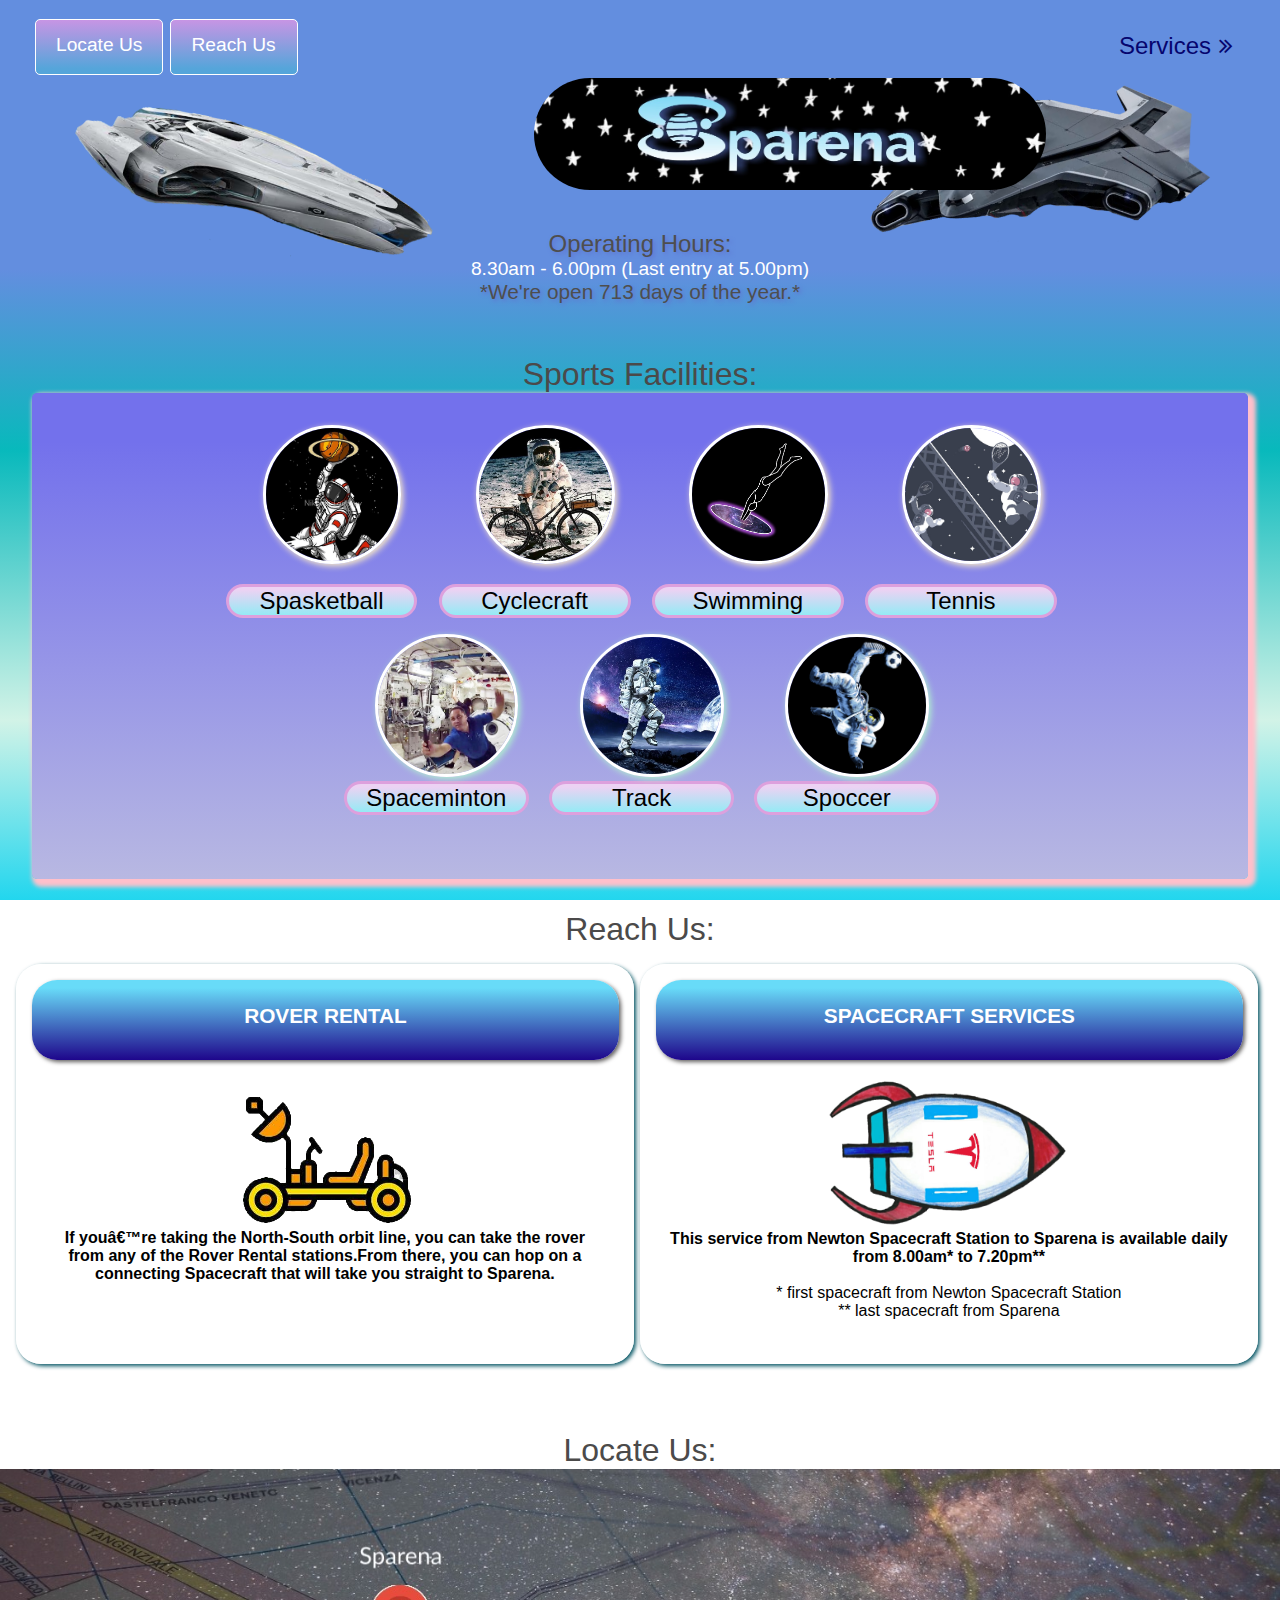
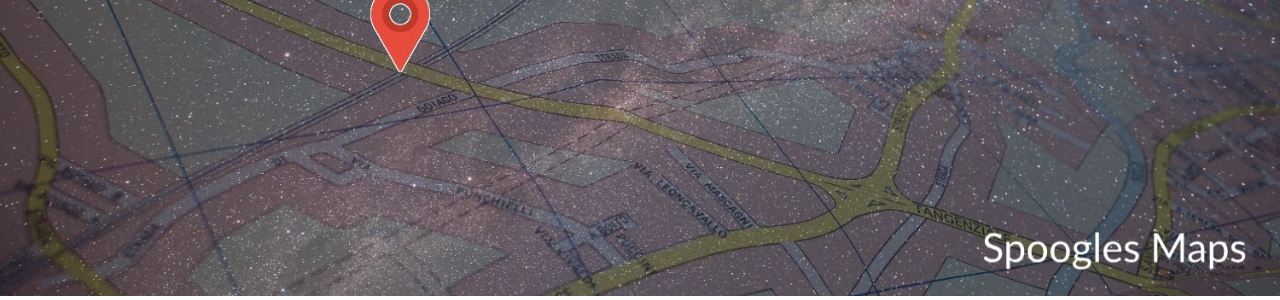
<file: index.html>
<!DOCTYPE html>
<html >
  <head>


    <meta name="viewport" content="width=device-width, initial-scale=1.0" />
    <meta charset=“UTF-8”>



      
<link rel="stylesheet" href="./css/index.css">

<link rel="stylesheet" href="https://cdnjs.cloudflare.com/ajax/libs/font-awesome/4.7.0/css/font-awesome.min.css">
   

  </head>

  <body>

    <div class="topnavigation">
     

      <a href="#locate">Locate Us</a>

<a href="#reach">Reach Us</a>

    <a href="services.html">Services</a>





</div>
    <div class="topnav">
     

<a class="boxtitle"  href="#locate">Locate Us</a>

<a class="boxtitle"  href="#reach">Reach Us</a>


</div>
 <div class="background-wrap">
  <img src="img/sparena.png" width="100%">  
</div> 

    
    <div style="text-align:right;">
        <a href="services.html">
        <button class="tour">Services<i class="fa fa-angle-double-right"></i></button></a>
        </div>
<br>
    
  
     <div style="text-align: center;">

<img src="./img/logo.jpg" class="logo glow">

           <div class="container">
             
               <br>
<br>
<h3 class="operation" >Operating Hours:</h3>

<p style=" color:white; font-size: 1.2rem;">8.30am - 6.00pm (Last entry at 5.00pm)</p>
  <p class="notice">  *We're open 713 days of the year.*</p>
<br>

<br>
<div id="basketballinfo" class="info">
<div style="text-align: right;" onclick="myFunctionclose()" ><i  class="closebutton  fa fa-window-close"></i></div>
  <p class="cardtitle">Spasketball</p>
<p class="sportdetail">
  8 contemporary  courts, along with magnificent lights and proper training for beginners.
</p>
  
</div>


<div id="cyclinginfo" class="info">
  <div style="text-align: right;" onclick="myFunctionclose()" ><i  class="closebutton  fa fa-window-close"></i></div>
  <p class="cardtitle">Cyclecraft</p>
  <p class="sportdetail">
   A 2km long flat track and another 1km long track with hurdles for better practice on space tracks.
  </p>
</div>

<div id="swimminginfo" class="info">
  <div style="text-align: right;" onclick="myFunctionclose()" ><i  class="closebutton  fa fa-window-close"></i></div>
  <p class="cardtitle">Swimming</p>
  <p class="sportdetail">
   Pool with dimensions 200x100m and a trainer facility which provides swimming lessons for all 4 strokes-butterfly,backstroke,breaststroke and freestyle.
  </p>
</div>

<div id="tennisinfo" class="info">
  <div style="text-align: right;" onclick="myFunctionclose()" ><i  class="closebutton  fa fa-window-close"></i></div>
  <p class="cardtitle">Tennis</p>
  <p class="sportdetail">
   Along with 10 floating tables for all tennis enthusiasts with more bouncing of the ball in less gravity,this facility also provides outer space tennis platforms with the thrill-seekers.
   </p>
</div>

<div id="spacemintoninfo" class="info">
  <div style="text-align: right;" onclick="myFunctionclose()" ><i  class="closebutton  fa fa-window-close"></i></div>
  <p class="cardtitle">Spaceminton</p>
  <p class="sportdetail">
   7 furnished courts with electronic scoring and umpiring system,which ensures a fair game play.
  </p>
</div>

<div id="trackinfo" class="info">
  <div style="text-align: right;" onclick="myFunctionclose()" ><i  class="closebutton  fa fa-window-close"></i></div>
  <p class="cardtitle">Track</p>
  <p class="sportdetail">
 A 400m Space Jogging track with marks after 50m,100m,200m,so as to measure the distance covered easily.
  <br>
  <br>*FREE OF COST SERVICE ACCESSIBLE TO EVERYONE*</p>
</div>


<div id="spoccerinfo" class="info">
  <div style="text-align: right;" onclick="myFunctionclose()" ><i  class="closebutton  fa fa-window-close"></i></div>
  <p class="cardtitle">Spoccer</p>
  <p class="sportdetail">
An enormous ground with a reliable referring system to promote impartiality in this revised version of our favourite land game.
  </p>
</div>





<p class="heading">Sports Facilities:</p>
<div class="boxcontainer">
      
      <div class="sportgrid">
       
        <div class="sportdiv">
          
        <img  onclick="myFunction1()"   src="./img/basketball.jpg" id="basketball" class="pic">
        <h2 onclick="myFunction1()" class="sport">Spasketball</h2>
      
      </div>
     
      <div  class="sportdiv">
        <img onclick="myFunction2()"  id="cycling" src="./img/cycling.jpg"class="pic">
        <h2 onclick="myFunction2()"  class="sport">Cyclecraft</h2>
      </div>
      <div class="sportdiv">
        <img   onclick="myFunction3()" id="swimming" src="./img/swimming.gif"class="pic">
        <h2  onclick="myFunction3()"  class="sport">Swimming</h2>
      </div>
      <div  class="sportdiv">
        <img onclick="myFunction4()"   id="tennis" src="./img/tennis.jpg"class="pic">
        <h2 onclick="myFunction4()" class="sport">Tennis</h2>
      </div>
      </div >
      <div class="sportgrid2">
        <div class="sportdiv">
        <img  onclick="myFunction5()"   id="spaceminton"src="./img/spaceminton.jpg"class="pic2">
        <h2 onclick="myFunction5()" class="sport">Spaceminton</h2>
      </div>
      <div class="sportdiv">
        <img  onclick="myFunction6()"  id="track" src="./img/track.jpg"class="pic2">
        <h2 onclick="myFunction6()" class="sport">Track</h2>
      </div>
      <div  class="sportdiv">
        <img  onclick="myFunction7()"  id="spoccer" src="./img/spoccer.png"class="pic2">
        <h2 onclick="myFunction7()" class="sport">Spoccer</h2>
      </div>
       </div>
    
      </div>

    
      
      </div>

      <p class="heading">Reach Us:</p> 

<div id="reach" class="center grid">
    <div class="option">
      <div class="header">ROVER RENTAL</div>
      <div class="center">
        <img src="./img/rover.png" width="40%" />
        <p class="para">
            If you’re taking the North-South orbit line, you can take the rover from any of the Rover Rental stations.From there, you can hop on a connecting Spacecraft that will take you straight to Sparena.
        </p>
      </div>
    </div>

    <div class="option">
      <div class="header">SPACECRAFT SERVICES</div>
      <img src="./img/spacecraft.png" width="40%" />
      <p class="para">
        This service from Newton Spacecraft Station to Sparena is available daily from 8.00am* to 7.20pm**
    </p>
    <br>
    <p style="color: black;">
        * first spacecraft from Newton Spacecraft Station</p>
        <p style="color: black;">
        ** last spacecraft from Sparena
    </p>
    </div>

   
  </div>
<br>
<br>
<p class="heading">Locate Us:</p>
<div id="locate">
    <img src="./img/map.jpg" style="width: 100%;">
</div>

  </body>
<script>
 
  function myFunction1() {
    document.getElementById("basketballinfo").style.display = "block";
    document.getElementById("cyclinginfo").style.display = "none";
    document.getElementById("tennisinfo").style.display = "none";
    document.getElementById("swimminginfo").style.display = "none";
    document.getElementById("trackinfo").style.display = "none";
    document.getElementById("spoccerinfo").style.display = "none";
    document.getElementById("spacemintoninfo").style.display = "none";

  } 

  function myFunction2() {
    document.getElementById("basketballinfo").style.display = "none";
    document.getElementById("cyclinginfo").style.display = "block";
    document.getElementById("tennisinfo").style.display = "none";
    document.getElementById("swimminginfo").style.display = "none";
    document.getElementById("trackinfo").style.display = "none";
    document.getElementById("spoccerinfo").style.display = "none";
    document.getElementById("spacemintoninfo").style.display = "none";

  } 

  function myFunction3() {
    document.getElementById("basketballinfo").style.display = "none";
    document.getElementById("cyclinginfo").style.display = "none";
    document.getElementById("tennisinfo").style.display = "none";
    document.getElementById("swimminginfo").style.display = "block";
    document.getElementById("trackinfo").style.display = "none";
    document.getElementById("spoccerinfo").style.display = "none";
    document.getElementById("spacemintoninfo").style.display = "none";

  } 

  function myFunction4() {
    document.getElementById("basketballinfo").style.display = "none";
    document.getElementById("cyclinginfo").style.display = "none";
    document.getElementById("tennisinfo").style.display = "block";
    document.getElementById("swimminginfo").style.display = "none";
    document.getElementById("trackinfo").style.display = "none";
    document.getElementById("spoccerinfo").style.display = "none";
    document.getElementById("spacemintoninfo").style.display = "none";

  } 

  function myFunction5() {
    document.getElementById("basketballinfo").style.display = "none";
    document.getElementById("cyclinginfo").style.display = "none";
    document.getElementById("tennisinfo").style.display = "none";
    document.getElementById("swimminginfo").style.display = "none";
    document.getElementById("trackinfo").style.display = "none";
    document.getElementById("spoccerinfo").style.display = "none";
    document.getElementById("spacemintoninfo").style.display = "block";

  } 

  function myFunction6() {
    document.getElementById("basketballinfo").style.display = "none";
    document.getElementById("cyclinginfo").style.display = "none";
    document.getElementById("tennisinfo").style.display = "none";
    document.getElementById("swimminginfo").style.display = "none";
    document.getElementById("trackinfo").style.display = "block";
    document.getElementById("spoccerinfo").style.display = "none";
    document.getElementById("spacemintoninfo").style.display = "none";

  } 

  function myFunction7() {
    document.getElementById("basketballinfo").style.display = "none";
    document.getElementById("cyclinginfo").style.display = "none";
    document.getElementById("tennisinfo").style.display = "none";
    document.getElementById("swimminginfo").style.display = "none";
    document.getElementById("trackinfo").style.display = "none";
    document.getElementById("spoccerinfo").style.display = "block";
    document.getElementById("spacemintoninfo").style.display = "none";

  } 

  function myFunctionclose() {
    document.getElementById("basketballinfo").style.display = "none";
    document.getElementById("cyclinginfo").style.display = "none";
    document.getElementById("tennisinfo").style.display = "none";
    document.getElementById("trackinfo").style.display = "none";
    document.getElementById("spoccerinfo").style.display = "none";
    document.getElementById("swimminginfo").style.display = "none";
    document.getElementById("spacemintoninfo").style.display = "none";

  } 

    
</script> 


</html>
</file>
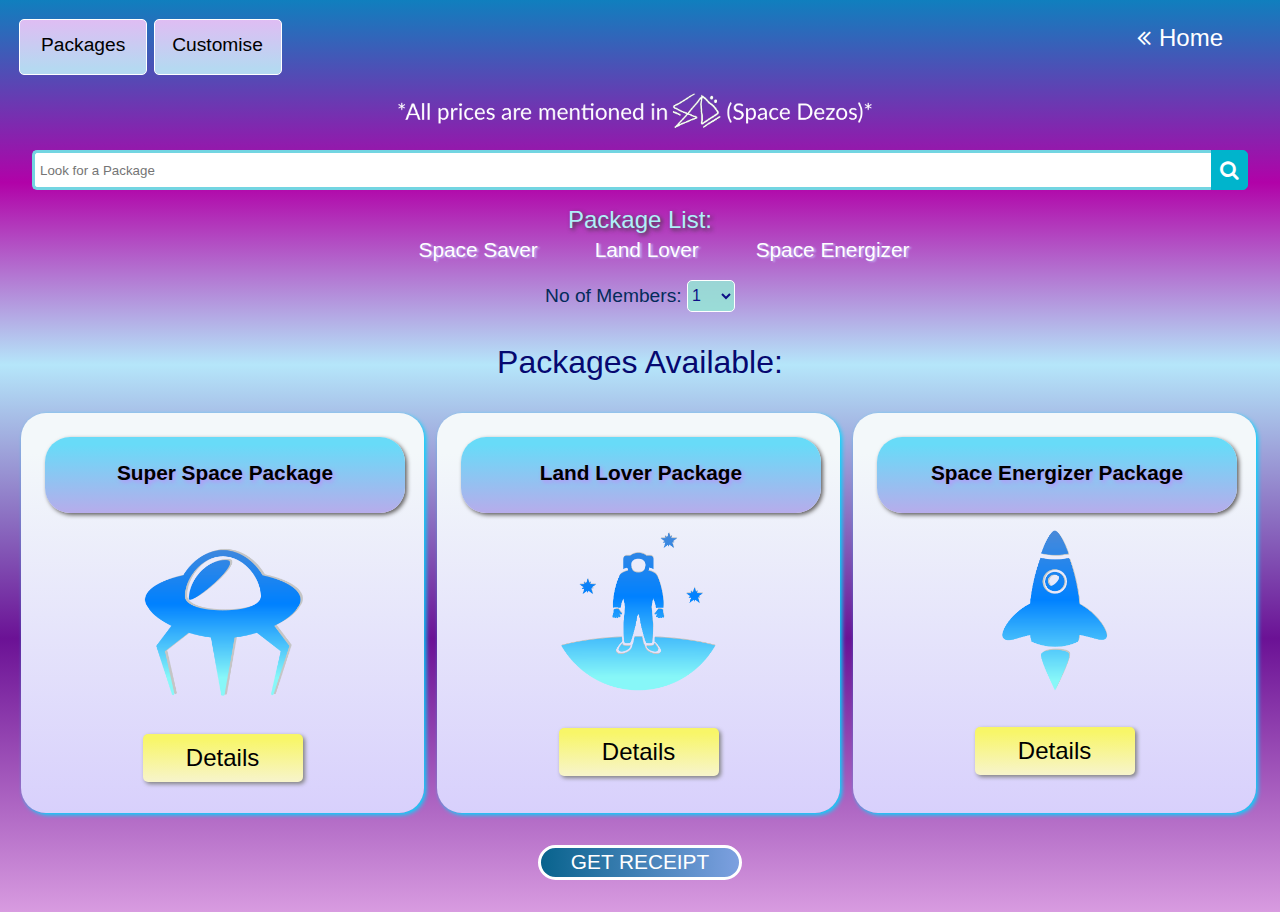
<file: services.html>
<!DOCTYPE html>
<html lang="en" dir="ltr">
  <head>
    <link rel="stylesheet" href="https://cdnjs.cloudflare.com/ajax/libs/font-awesome/4.7.0/css/font-awesome.min.css">

    <meta name="viewport" content="width=device-width, initial-scale=1.0" />
    <meta charset=“UTF-8”>
    
<link rel="stylesheet" href="./css/services.css">




  </head>

  <body>

    <div class="topnavigation">
     

        <a href="index.html">Home</a>

  <a href="#packages">Packages</a>
  
      <a href="tariff.html">Customise</a>
  




</div>
    <div class="topnav">
     

<a class="boxtitle"  href="#packages">Packages</a>

<a class="boxtitle"  href="tariff.html">Customise</a>


</div>
    <div style="text-align:right;">
        <a href="index.html">
        <button class="tour"><i class="fa fa-angle-double-left"></i>Home</button></a>
        </div>
        <br>
        <br>
<div  id="packages" style="text-align: center;">
 <img src="./img/price.png" class="price">
 <div class="search">
  <input type="text" id="searchbar"  name="search"  onkeyup="search_package()" placeholder="Look for a Package">
  <button type="submit" class="searchButton">
    <i class="fa fa-search"></i>
 </button>
 <br>
 


</div>
<ul> 
  <li class="packagelist" >Package List:</li>

  <li>
  <a href="#spacesaver" class="packages">Space Saver</a>

  <a href="#landlover" class="packages">Land Lover </a> 

  <a href="#spaceenergizer" class="packages">Space Energizer</a> 
</li>
 </ul> 

     <br> 

  <p class="people">No of Members:   
<select id="mySelect">
  <option value="1">1</option>
                     <option value="2">2</option>
                     <option value="3">3</option>
                     <option value="4">4</option>
                     <option value="5">5</option>
                     <option value="6">6</option>
                     <option value="7">7</option>
                     <option value="8">8</option>
                      <option value="9">9</option>
                       <option value="10">10</option>
                     <option value="11">11</option>
                     <option value="12">12</option>
                     <option value="13">13</option>
                     <option value="14">14</option>
                     <option value="15">15</option>
                     <option value="16">16</option>
                     <option value="17">17</option>
                     <option value="18">18</option>
                     <option value="19">19</option>
                     <option value="20">20</option>
                     <option value="21">21</option>
                     <option value="22">22</option>
                      <option value="23">23</option>
                     <option value="24">24</option>
                     <option value="25">25</option>
                     <option value="26">26</option>
                     <option value="27">27</option>
                     <option value="28">28</option>
                     <option value="29">29</option>
                     <option value="30">30</option>
                     <option value="31">31</option>
                     <option value="32">32</option>
                     <option value="33">33</option>
                     <option value="34">34</option>
                     <option value="35">35</option>
                     <option value="36">36</option>
                     <option value="37">37</option>
                     <option value="38">38</option>
                     <option value="39">39</option>
                     <option value="40">40</option>
                     <option value="41">41</option>
                     <option value="42">42</option>
                     <option value="43">43</option>
                     <option value="44">44</option>
                     <option value="45">45</option>
                     <option value="46">46</option>
                     <option value="47">47</option>
                     <option value="48">48</option>
                     <option value="49">49</option>
                     <option value="50">50</option>
                     <option value="51">51</option>
                     <option value="52">52</option>
                     <option value="53">53</option>
                     <option value="54">54</option>
                     <option value="55">55</option>
                     <option value="56">56</option>
                     <option value="57">57</option>
                     <option value="58">58</option>
                     <option value="59">59</option>
                     <option value="60">60</option>
                     <option value="61">61</option>
                     <option value="62">62</option>
                     <option value="63">63</option>
                     <option value="64">64</option>
                     <option value="65">65</option>
                     <option value="66">66</option>
                     <option value="67">67</option>
                     <option value="68">68</option>
                     <option value="69">69</option>
                     <option value="70">70</option>
                     <option value="71">71</option>
                     <option value="72">72</option>
                     <option value="73">73</option>
                     <option value="74">74</option>
                     <option value="75">75</option>
                     <option value="76">76</option>
                     <option value="77">77</option>
                     <option value="78">78</option>
                     <option value="79">79</option>
                     <option value="80">80</option>
                    <option value="81">81</option>
                     <option value="82">82</option>
                     <option value="83">83</option>
                     <option value="84">84</option>
                     <option value="85">85</option>
                     <option value="86">86</option>
                     <option value="87">87</option>
                     <option value="88">88</option>
                     <option value="89">89</option>
                     <option value="90">90</option>
                     <option value="91">91</option>
                     <option value="92">92</option>
                     <option value="93">93</option>
                     <option value="94">94</option>
                     <option value="95">95</option>
                     <option value="96">96</option>
                     <option value="97">97</option>
                     <option value="98">98</option>
                     <option value="99">99</option>
                     <option value="100">100</option>


</select>

</p>
   
    
  <h2 class="title" id="packages">Packages Available:</h2>
  
  <div class="center servicegrid">
    <div id="spacesaver" class="option">
      <div class="header">Super Space Package</div>
      <div class="center">
        <img src="./img/package1.png" class="packagepic2"/>
        <p class="para">
           
        </p>
       
     <a href="#package1" >  <button class="details" id="button1" onclick="myFunction1()">Details</button></a>
      </div>
    </div>

    <div id="landlover" class="option"  >
      <div class="header">Land Lover Package</div>
      <img src="./img/package2.png" class="packagepic" />
      <p class="para">
        
    </p>
    

    <a href="#package2" ><button class="details" id="button2" onclick="myFunction2()" >Details</button></a>
   
    </div>

    <div id="spaceenergizer" class="option" >
      <div class="header">Space Energizer Package</div>
      <img src="./img/package3.png" class="packagepic" />
      <p class="para">
      
    </p>
    <a href="#package3" ><button class="details" id="button3" onclick="myFunction3()">Details</button></a>
    
    </div>
   
  </div>
</div>
<div   id="package1" style="text-align: center;">
  <p class="packagetitle">Super Space Package:</p>
<div class="packagebox">
 
  <div class="grid1">
  <img src="./img/swimming.gif" class="gridpic">
  <img src="./img/spaceminton.jpg" class="gridpic">
  <img src="./img/track.jpg" class="gridpic">
</div>
<br>
  <ul>
    <li>Space Swimming- 1 hour</li>
    <li>Spaceminton/Tennis- 1 hour</li>
    <li>Track(Free Service)</li>
    <br>
    
<table>
  <tr>
    <th>Monthly</th>
    <th>Yearly</th>
  
  </tr>
  <tr>
    <td>22<input name="price" type="checkbox" id="Super Space Package-Monthly " value="22"></td>
    <td>220<input  name="price" type="checkbox" id="Super Space Package-Yearly " value="220"></td>
 
  </tr>
  
</table>

<br>


  </ul>


</div>
  </div>
  <div   id="package2" style="text-align: center;">
    <p class="packagetitle">Land Lover Package:</p>
  <div class="packagebox">
   
  <div class="grid1">
    <img src="./img/spoccer.png" class="gridpic">
    <img src="./img/basketball.jpg" class="gridpic">
    <img src="./img/track.jpg" class="gridpic">
  </div>
<br>
    <ul>
      <li>Spoccer- 1 hour</li>
      <li>Spaceball- 2 hour</li>
      <li>Track(Free Service)</li>
      <br>
      
  <table>
    <tr>
      <th>Monthly</th>
      <th>Yearly</th>
    
    </tr>
    <tr>
      <td>25<input name="price" type="checkbox" id="Land Lover Package-Monthly "  value="25"></td>
      <td>250<input name="price" type="checkbox" id="Land Lover Package-Yearly "  value="250"></td>
   
    </tr>
    
  </table>
  
<br>

    </ul>

    

  </div>
    </div>

    <div  id="package3" style="text-align: center;">
      <p class="packagetitle">Space Energizer Package:</p>
    <div class="packagebox">
     
     
  <div class="grid1">
    <img src="./img/swimming.gif" class="gridpic">
    <img src="./img/cycling.jpg" class="gridpic">
    <img src="./img/track.jpg" class="gridpic">
  </div>
<br>
      <ul>
        <li>Space Swimming- 1 hour</li>
        <li>Cycle Crafting- 2 hour</li>
        <li>Track(Free Service)</li>
        <br>
        
    <table>
      <tr>
        <th>Monthly</th>
        <th>Yearly</th>
      
      </tr>
      <tr>
        <td>42<input  name="price" type="checkbox" id="Space Energizer Package-Monthly " value="42"></td>
        <td>420<input  name="price" type="checkbox" id="Space Energizer Package-Yearly "  value="420"></td>
     
      </tr>
      
    </table>
    
<br>

      </ul>

      

    </div>
      </div>

      <p style="text-align: center;">

        <input type="button" class="receipt" onclick='printChecked()' value="Get Receipt"/></p>

    

      
        <script>
          function myFunction1() {
            document.getElementById("package1").style.display = "block";
            document.getElementById("package2").style.display = "none";
            document.getElementById("package3").style.display = "none";
          }
        
          function myFunction2() {
            document.getElementById("package2").style.display = "block";
            document.getElementById("package1").style.display = "none";
            document.getElementById("package3").style.display = "none";
          }
        
          function myFunction3() {
            document.getElementById("package3").style.display = "block";
            document.getElementById("package1").style.display = "none";
            document.getElementById("package2").style.display = "none";
          }
        
          function search_package() { 
            let input = document.getElementById('searchbar').value 
            input=input.toLowerCase(); 
            let x = document.getElementsByClassName('packages'); 
              
            for (i = 0; i < x.length; i++) {  
                if (!x[i].innerHTML.toLowerCase().includes(input)) { 
                    x[i].style.display="none"; 
                } 
                else { 
                    x[i].style.display="list-item";                  
                } 
            } 
        }
        
       
  function printChecked(){
           var pax=document.getElementById("mySelect").value;
          var items=document.getElementsByName('price');
          
          var totalpeople=parseInt(pax);
          var p=0;
          var package="";
          for(var i=0; i<items.length; i++){
            if(items[i].type=='checkbox' && items[i].checked==true)
            {
              package+="\n"+items[i].id+"("+items[i].value+" Space Dezos)";
              var a = parseInt(items[i].value);
           p=p+a;
        
            }
          }
          alert("YOUR RECEIPT: \n\nPackage selected: " +package+ "\n\nPrice per person is: " +p+ "\n\nTotal number of Members: " +pax+"\n\nTotal Price is: " +(p*pax))
        
        }		


          </script>


 </body>

 
 

 

 

</html>
</file>
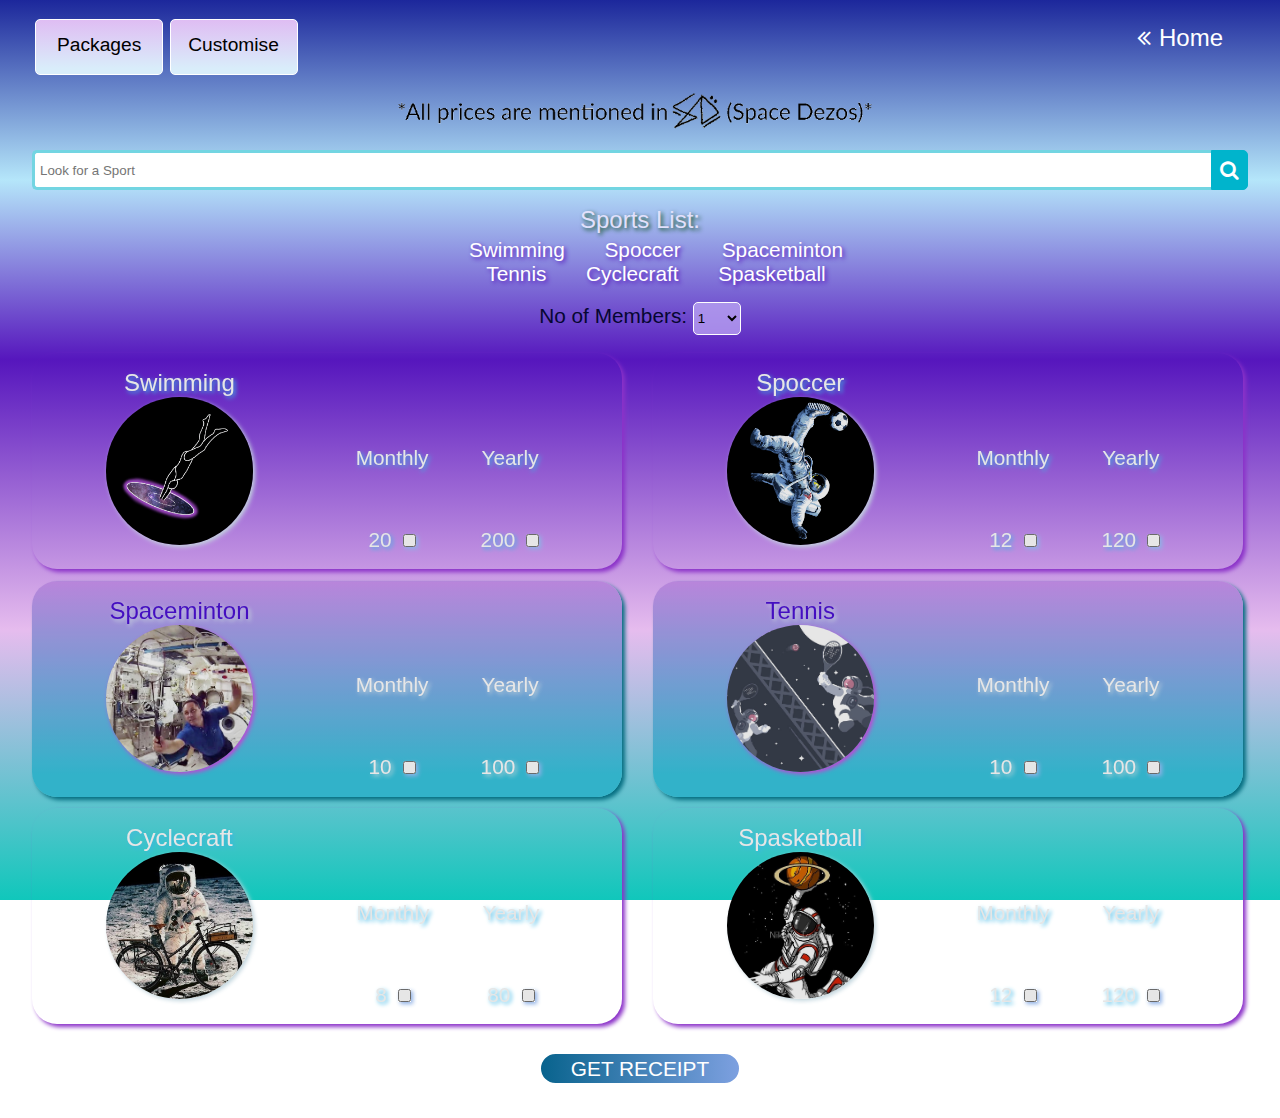
<file: tariff.html>
<!DOCTYPE html>
<html lang="en" dir="ltr">
  <head>
   

    <meta name="viewport" content="width=device-width, initial-scale=1.0" />
    <meta charset=“UTF-8”>
    
<link rel="stylesheet" href="./css/tariff.css">
<link rel="stylesheet" href="https://cdnjs.cloudflare.com/ajax/libs/font-awesome/4.7.0/css/font-awesome.min.css">



  </head>

  <body>
    <div class="topnavigation">
     

      <a href="index.html">Home</a>

<a href="services.html">Packages</a>

    <a href="tariff.html">Customise</a>





</div>
    <div class="topnav">
     

<a class="boxtitle"  href="services.html">Packages</a>

<a class="boxtitle"  href="tariff.html">Customise</a>


</div>
    <div style="text-align:right;">
        <a href="index.html">
        <button class="tour"><i class="fa fa-angle-double-left"></i>Home</button></a>
        </div>
        <br>
<br>
<div style="text-align: center;">
<img src="./img/priceblack.png" class="price">
</div>
<div class="search">
  <input type="text" id="searchbar"  name="search"  onkeyup="search_package()" placeholder="Look for a Sport">
  <button type="submit" class="searchButton">
    <i class="fa fa-search"></i>
 </button>
 <br>
 


</div>

<ul> 

  <div style="text-align: center;">
  <li class="packagelist">Sports List:</li>

  <li>
  <a href="#swimming" class="packages">Swimming</a>

  <a href="#spoccer" class="packages">Spoccer </a> 

  <a href="#spaceminton" class="packages">Spaceminton</a> 
</li>

<li>
  <a href="#tennis" class="packages">Tennis</a>

  <a href="#cyclecraft" class="packages">Cyclecraft</a> 

  <a href="#basketball" class="packages">Spasketball</a> 
</li>
 </ul> 
</div>

<p style="text-align: center" class="people">No of Members:
<select id="mySelect">
  <option value="1">1</option>
  <option value="2">2</option>
  <option value="3">3</option>
  <option value="4">4</option>
  <option value="5">5</option>
  <option value="6">6</option>
  <option value="7">7</option>
  <option value="8">8</option>
   <option value="9">9</option>
    <option value="10">10</option>
  <option value="11">11</option>
  <option value="12">12</option>
  <option value="13">13</option>
  <option value="14">14</option>
  <option value="15">15</option>
  <option value="16">16</option>
  <option value="17">17</option>
  <option value="18">18</option>
  <option value="19">19</option>
  <option value="20">20</option>
  <option value="21">21</option>
  <option value="22">22</option>
   <option value="23">23</option>
  <option value="24">24</option>
  <option value="25">25</option>
  <option value="26">26</option>
  <option value="27">27</option>
  <option value="28">28</option>
  <option value="29">29</option>
  <option value="30">30</option>
  <option value="31">31</option>
  <option value="32">32</option>
  <option value="33">33</option>
  <option value="34">34</option>
  <option value="35">35</option>
  <option value="36">36</option>
  <option value="37">37</option>
  <option value="38">38</option>
  <option value="39">39</option>
  <option value="40">40</option>
  <option value="41">41</option>
  <option value="42">42</option>
  <option value="43">43</option>
  <option value="44">44</option>
  <option value="45">45</option>
  <option value="46">46</option>
  <option value="47">47</option>
  <option value="48">48</option>
  <option value="49">49</option>
  <option value="50">50</option>
  <option value="51">51</option>
  <option value="52">52</option>
  <option value="53">53</option>
  <option value="54">54</option>
  <option value="55">55</option>
  <option value="56">56</option>
  <option value="57">57</option>
  <option value="58">58</option>
  <option value="59">59</option>
  <option value="60">60</option>
  <option value="61">61</option>
  <option value="62">62</option>
  <option value="63">63</option>
  <option value="64">64</option>
  <option value="65">65</option>
  <option value="66">66</option>
  <option value="67">67</option>
  <option value="68">68</option>
  <option value="69">69</option>
  <option value="70">70</option>
  <option value="71">71</option>
  <option value="72">72</option>
  <option value="73">73</option>
  <option value="74">74</option>
  <option value="75">75</option>
  <option value="76">76</option>
  <option value="77">77</option>
  <option value="78">78</option>
  <option value="79">79</option>
  <option value="80">80</option>
  <option value="81">81</option>
  <option value="82">82</option>
  <option value="83">83</option>
  <option value="84">84</option>
  <option value="85">85</option>
  <option value="86">86</option>
  <option value="87">87</option>
  <option value="88">88</option>
  <option value="89">89</option>
  <option value="90">90</option>
  <option value="91">91</option>
  <option value="92">92</option>
  <option value="93">93</option>
  <option value="94">94</option>
  <option value="95">95</option>
  <option value="96">96</option>
  <option value="97">97</option>
  <option value="98">98</option>
  <option value="99">99</option>
  <option value="100">100</option>


</select>

</p>


     <br> 
     <div class="boxgrid">
      <div id="swimming" class="box">
      <div class="cardgrid">
        <div style="text-align: center;">
          <h2> Swimming</h2>
         <img src="./img/swimming.gif" class="gridpic2" >
        </div>
         <table>
          <tr>
            <th>Monthly</th>
            <th>Yearly</th>
          
          </tr>
          <tr>
            <td>20<input type="checkbox" name="price" id="Swimming-Monthly "   value="20"></td>
            <td>200<input type="checkbox" name="price" id="Swimming-Yearly "  value="200"></td>
         
          </tr>
          
        </table>
         
      </div>
      </div>
      
      
      <div id="spoccer" class="box">
      
        <div class="cardgrid">
          <div style="text-align: center;">
            <h2> Spoccer</h2>
          <img src="./img/spoccer.png" class="gridpic2" >
         </div>
          <table>
           <tr>
             <th>Monthly</th>
             <th>Yearly</th>
           
           </tr>
           <tr>
             <td>12<input type="checkbox" name="price" id="Spoccer-Monthly " value="12"></td>
             <td>120<input type="checkbox" name="price" id="Spoccer-Yearly "  value="120"></td>
          
           </tr>
           
         </table>
          
       </div>
        
        
          </div>
      </div>
      
       
      
      <div class="boxgrid">
        <div id="spaceminton" class="box2">
        
      
      
            <div class="cardgrid">
              <div style="text-align: center;">
                <h2 style="color:rgb(76, 16, 214);">Spaceminton</h2>
         <img src="./img/spaceminton.jpg" class="gridpic" >
        </div>
        
         
      
           
            <table>
             <tr>
               <th>Monthly</th>
               <th>Yearly</th>
             
             </tr>
             <tr>
               <td>10<input type="checkbox" name="price" id="Spaceminton-Monthly "  value="10"></td>
               <td>100<input type="checkbox" name="price" id="Spaceminton-Yearly "  value="100"></td>
            
             </tr>
             
           </table>
            
         </div>
          
           
           
        
        </div>
        
        
        <div  id="tennis" class="box2">
        
      
      
          <div class="cardgrid">
            <div style="text-align: center;">
      <h2 style="color:rgb(76, 16, 214);">Tennis</h2>
       <img src="./img/tennis.jpg" class="gridpic" >
      </div>
      
       
      
         
          <table>
           <tr>
             <th>Monthly</th>
             <th>Yearly</th>
           
           </tr>
           <tr>
             <td>10<input type="checkbox" name="price" id="Tennis-Monthly " value="10"></td>
             <td>100<input type="checkbox" name="price" id="Tennis-Yearly " value="100"></td>
          
           </tr>
           
         </table>
          
       </div>
        
         
         
      
      </div>
          
            </div>
        </div>
        
      
        <div class="boxgrid">
          <div  id="cyclecraft" class="box">
          
          
            <div class="cardgrid">
              <div style="text-align: center;">
                <h2> Cyclecraft</h2>
              <img src="./img/cycling.jpg" class="gridpic2" >
              </div>
              <table>
               <tr>
                 <th>Monthly</th>
                 <th>Yearly</th>
               
               </tr>
               <tr>
                 <td>8<input name="price" type="checkbox" id="Cyclecraft-Monthly " value="8"></td>
                 <td>80<input  name="price"  type="checkbox" id="Cyclecraft-Yearly"  value="80"></td>
              
               </tr>
               
             </table>
              
           </div>
             
             
          
          </div>
          
          <div id="basketball" class="box">
          
          
            <div class="cardgrid">
              <div style="text-align: center;">
                <h2> Spasketball</h2>
              <img src="./img/basketball.jpg" class="gridpic2" >
              </div>
              <table>
               <tr>
                 <th>Monthly</th>
                 <th>Yearly</th>
               
               </tr>
               <tr>
                 <td>12<input name="price" t type="checkbox" id="Spasketball-Monthly " value="12"></td>
                 <td>120<input  name="price" type="checkbox" id="Spasketball-Yearly " value="120"></td>
              
               </tr>
               
             </table>
              
           </div>
             
             
          
          </div>
         
          </div>
    </div>
    

    <div style="text-align: center;">
      <input type="button" class="receipt" onclick='printChecked()' value="Get Receipt"/></div>
    

  

 </body>


 <script>

  function search_package() { 
      let input = document.getElementById('searchbar').value 
      input=input.toLowerCase(); 
      let x = document.getElementsByClassName('packages'); 
        
      for (i = 0; i < x.length; i++) {  
          if (!x[i].innerHTML.toLowerCase().includes(input)) { 
              x[i].style.display="none"; 
          } 
          else { 
              x[i].style.display="list-item";                  
          } 
      } 
  } 
  
  
  function printChecked(){
           var pax=document.getElementById("mySelect").value;
          var items=document.getElementsByName('price');
         var package="";
          var totalpeople=parseInt(pax);
          var p=0;
          for(var i=0; i<items.length; i++){
            if(items[i].type=='checkbox' && items[i].checked==true)
            {
             
            package+="\n"+items[i].id+"("+items[i].value+" Space Dezos)";
              var a = parseInt(items[i].value);
           p=p+a;
        
            }
          }
         alert("YOUR RECEIPT\n\nYour Custom Package includes:"+package+"\n\nPrice per person is: " +p+ "\n\nTotal number of Members: " +pax+"\n\nTotal Price is: " +(p*pax))
        
        }		

      
    </script>
   
  
  
 


</html>
</file>
<file: css/index.css>
* {
    box-sizing: border-box;
  }
  
  ul {
    list-style-type: none;
  }
  
  body {
    font-family: "Lato", sans-serif;
    color:black;
  
  }
  
  .option {
    width: 99%;
    height: 25rem;
  border-radius: 25px;
    text-align: center;
    background-color:rgba(255, 255, 255, 0.911);
    color: black;
 
    box-shadow: 2px 2px 4px rgb(3, 84, 99);
  }
  
  .center {
    text-align: center;
    padding: 1rem;
  }
  
  .header {
    padding: 1.5rem;
    height: 20%;
    width: 95%;
    text-align: center;
   color:white;
    font-family: "Century Gothic", sans-serif;
    font-weight: 700;
    font-size: 1.3rem;
  
    background-image: linear-gradient( #68dbf8 10%, rgb(30, 6, 139)100%);
    
    margin:1rem;
    border-radius: 25px;
    box-shadow: 2px 2px 4px rgb(97, 95, 95);
  }
  

  @media(max-width:900px){
    .header {
        padding: 1.5rem;
        height: 20%;
        width: 93%;
     
      
      }
  }
  .para {
    font-family: "Century Gothic", sans-serif;
    font-weight: 600;
    font-size: 1rem;
    color: black;
    margin-left:1rem;
    margin-right:1rem;
  }
  .grid {
    display: grid;
    grid-template-columns: 1fr;
    grid-template-rows: 1fr 1fr;
    row-gap: 1rem;
  }
  @media (min-width: 900px) {
    .grid {
      display: grid;
      grid-template-columns: 1fr 1fr;
      grid-template-rows: 1fr;
    }
  }

  .boxcontainer{

    background-color: rgba(126, 126, 241, 0.555);
    background-image: linear-gradient( #7371ec 10%, rgb(184, 184, 226)100%);
    border-radius: 5px;
  margin-left:2rem;
  margin-right:2rem;
  margin-bottom:2rem;
    padding:1rem;
    box-shadow: 4px 4px 4px 4px pink;
 
  }

  .boxcontainer:hover{

    background-image: linear-gradient( #b958f1 10%, rgb(88, 135, 223)100%);
    border-radius: 5px;
margin:2rem;
    padding:1rem;
    box-shadow:  4px 4px 4px 4px rgb(108, 141, 230);
  }

  

  body {

    background-attachment: fixed;
    background-repeat: no-repeat;


background-image: linear-gradient( rgb(99, 142, 223) 30%,rgb(8, 185, 188) 50%,rgb(210, 243, 231) 80%, rgb(34, 214, 238)100%);
font-family: -apple-system, BlinkMacSystemFont, 'Segoe UI', Roboto, Oxygen, Ubuntu, Cantarell, 'Open Sans', 'Helvetica Neue', sans-serif;
  }



  * {
  margin:0;
  padding:0;

  }






.sportgrid{

display:grid;
grid-template-rows: 1fr;
grid-template-columns: 1fr 1fr 1fr 1fr  ;
column-gap: 0;
row-gap: 0;
margin-left: 15%;
margin-right: 13%;

}

.sportgrid2{

display:grid;
grid-template-rows: 1fr;
grid-template-columns: 1fr 1fr 1fr  ;
column-gap: 0;
row-gap: 0;
margin-left: 25%;
margin-right: 23%;
margin-bottom: 2rem;
}
@media(max-width:600px){

.sportgrid{
margin-left: 0;
display:grid;
grid-template-rows: 1fr 1fr 1fr 1fr ;
grid-template-columns: 1fr ;
margin:1rem;
}

.sportgrid2{
margin-left: 0;
display:grid;
grid-template-rows: 1fr 1fr 1fr;
grid-template-columns: 1fr ;
margin:1rem;
}
}


.pic{
border-radius: 93px;
width: 65%;
border:solid 0.2rem white;
margin:1rem;
box-shadow: 2px 2px 6px#fcedc3;
}


.pic2{
border-radius: 100px;
width: 70%;
border:solid 0.2rem white;
box-shadow: 2px 2px 6px#b1f1ce;
}

.pic2:hover{

box-shadow: 2px 2px 2px 2px black ;
width: 80%;
}


.pic:hover{

box-shadow: 2px 2px 2px 2px black ;
width: 90%;
}


/* buttons hover */
button:hover {
transform: translatey(3px);
box-shadow: none;
}

/* buttons hover Animation */
button:hover {
animation: ani9 0.4s ease-in-out infinite alternate;
}
@keyframes ani9 {
0% {
transform: translateY(3px);
}
100% {
transform: translateY(5px);
}
}

.logo{
width: 40%;
}
.glow {
margin:0;
-webkit-animation: glow 1s ease-in-out infinite alternate;
-moz-animation: glow 1s ease-in-out infinite alternate;
animation: glow 1s ease-in-out infinite alternate;
height:7rem;
border-radius:70px;
}

@media(max-width:900px)
{
.glow {
border-radius:80px;
height:4rem;
}


.pic,.pic2{
border-radius: 100px;
width: 30%;
margin:1rem;

}




.logo{
width: 50%;

}
}
@-webkit-keyframes glow {
from {

}
to {
box-shadow: 0 0 10px #fff, 0 0 20px rgb(226, 203, 231), 0 0 20px #8a00e6, 0 0 20px #8709ee, 0 0 30px #480580;
}
}


button:hover {
transform: translatey(3px);
box-shadow: none;
}

/* buttons hover Animation */
button:hover {
animation: ani9 0.4s ease-in-out infinite alternate;
}
@keyframes ani9 {
0% {
transform: translateY(3px);
}
100% {
transform: translateY(5px);
}
}

i{
margin-left: 0.5rem;
}

.tour{


 width: 13rem;
 color: rgb(6, 5, 110);
 background-color:rgba(231, 229, 113, 0);
border:none;
 font-size: 1.5rem;
 margin-top:1rem;
 font-family: -apple-system, BlinkMacSystemFont, 'Segoe UI', Roboto, Oxygen, Ubuntu, Cantarell, 'Open Sans', 'Helvetica Neue', sans-serif;

}

@media(max-width:900px){
.tour{


font-size: 1rem;
margin-top:2rem;
padding-left:3rem;

}

}


button:hover {
transform: translatey(3px);

}

/* buttons hover Animation */
button:hover {
animation: ani9 0.4s ease-in-out infinite alternate;
}
@keyframes ani9 {
0% {
 transform: translateY(3px);
}
100% {
 transform: translateY(5px);
}
}
.tour:hover{
 color:rgb(255, 255, 255);
 text-shadow: 4px 4px 4px rgba(0, 225, 255, 0.884);
 background-color: #812ec400;
}

.operation{
color:rgb(78, 78, 78);
font-weight: 500;
font-size: 1.5rem;
text-shadow: 2px 2px 4px rgb(96, 116, 207);
}

.notice{
color:rgb(78, 78, 78);
font-weight: 500px;
font-size: 1.3rem;
text-shadow: 2px 2px 4px rgb(96, 116, 207);
}
p{
color:rgb(75, 74, 74);

}

*{
padding:0;
margin:0;
}


.pic2:hover{

box-shadow: 2px 2px 2px 2px rgb(208, 170, 243);
width: 80%;
}


.pic:hover{

box-shadow: 2px 2px 2px 2px rgb(208, 170, 243);
width: 75%;
}
body{
padding: 0;
margin: 0;
}

.sport{
font-weight: 300;
width:90%;

background-image: linear-gradient( rgb(236, 210, 243) 10%, rgb(149, 234, 245)100%);
border: solid plum 0.2rem;
margin-bottom:1rem;
border-radius: 25px;
}

@media(max-width:900px){
.sport{
width:99%;
height:3rem;
margin:0;
padding-top:0.5rem;
}
}
.sportdiv:hover{
color:white;
text-shadow: 4px 4px 4px rgb(0, 156, 156);
}



.info{

background: url("https://cdn.pixabay.com/photo/2015/07/02/10/13/sky-828648_1280.jpg");

box-shadow:  4px 4px 4px 4px rgb(108, 141, 230);
height:200px;
color: black;
width:95%;
margin-left: 2rem;
border-radius: 5px;
filter: brightness(100%);
border:0.1rem rgb(155, 228, 247) solid;
}

@media(max-width:900px)
{
.info{
height:300px;
}
}

#basketballinfo,#cyclinginfo,#spoccerinfo,#swimminginfo,#trackinfo,#spacemintoninfo,#tennisinfo{
display: none;
}

.closebutton{

margin-top:0.5rem;
margin-right:1rem;
color:#f5f5f5;
font-size: 1.5rem;
text-shadow: 4px 4px 4px 4px rgb(48, 48, 48);

}

.cardtitle{
color:white;
font-weight: 300;
font-size: 1.5rem;
text-shadow: 4px 4px 4px rgb(155, 235, 255);

}

.background-wrap {
    width: 100%;
    height: 70%;
    position: absolute;
    top: 0;
    left: 0;
    z-index: -1;
    overflow: hidden;
    margin-top:2rem;
  }

  

  @media(max-width:900px){
    .pic,.pic2{
width:0rem;
border:none;
    }

    .info{
      width:85%;
    }

    .background-wrap {
    width: 100%;
    height: 70%;
    position: absolute;
    margin-top:3rem;
    left: 0;
    z-index: -1;
    overflow: hidden;
  }

.logo{
  margin:0;
}
  }
  
 
.topnavigation{
font-size:1rem;
}
.topnavigation a {
float: left;
color: #000000;
text-align: center;
padding: 14px 16px;
text-decoration: none;
font-size: 1.2rem;
}

.topnavigation {
background-image: linear-gradient( rgb(186, 243, 222) 10%, rgb(21, 196, 187)70%, rgb(1, 111, 126)100%);
overflow: hidden;
margin-bottom: 1rem;
box-shadow: 2px 2px 4px rgb(102, 101, 101);
}


/* Change the color of links on hover */
.topnavigation a:hover {
background-image: linear-gradient( rgb(155, 166, 233) 10%, rgb(62, 120, 247)100%);
color: white;
border-bottom: solid 0.2rem white;

}

/* Add a color to the active/current link */
.topnavigation a.active {
  background-image: linear-gradient( rgb(4, 14, 77) 10%, rgb(71, 212, 205)100%);
color: white;
}

.topnav{
font-size:1rem;
}
.topnav a {
float: left;

text-align: center;
padding: 14px 16px;
text-decoration: none;
font-size: 1.2rem;
}

.boxtitle{
border:solid white 0.08rem;
border-radius: 5px;

height: 3.5rem;
padding: none;
background-image: linear-gradient(to top, rgb(85, 165, 218) 10%, rgb(199, 149, 228)100%); 
color: rgb(255, 255, 255);
margin: 0.2rem;
width:8rem;

}
.boxtitle:hover{
border:solid white 0.08rem;
color: rgb(0, 0, 0);
border-radius: 5px;
background-image: linear-gradient(to top, rgb(217, 228, 247) 10%, rgb(191, 159, 250)100%); 
}

input [type="checkbox"]{
margin-left: 0.5rem;

}

.boxtitle:hover {
  transform: translatey(3px);
  box-shadow: none;
}

/* buttons hover Animation */
.boxtitle:hover {
  animation: ani9 0.4s ease-in-out infinite alternate;
}
@keyframes ani9 {
  0% {
    transform: translateY(3px);
  }
  100% {
    transform: translateY(5px);
  }
}

@media(max-width: 900px){
.boxtitle,.tour{
visibility: hidden;
}

}

@media(min-width: 900px){
.topnavigation{
visibility: hidden;
height:0;
}
.topnavigation a {

padding:0;
text-decoration: none;
font-size:0rem;
}



}

*{
padding:0;
margin:0;
}

.topnav{
margin-left:2rem;
}

.heading{
margin-top:1rem;
font-size: 2rem;
font-weight:400;
font-family: -apple-system, BlinkMacSystemFont, 'Segoe UI', Roboto, Oxygen, Ubuntu, Cantarell, 'Open Sans', 'Helvetica Neue', sans-serif;


}



@media(max-width: 900px){


.heading{
margin-top:1rem;
font-size: 1.5rem;
font-weight:300;

}

.topnav,.boxtitle,.tour{
visibility: hidden;
height:0;
margin:0;
padding:0;
}

.topnav a{
font-size: 0;
}
}

.sportdetail{
margin-top: 2rem;
color: #b1f1ce;
font-size: 1.3rem;
font-weight: 70;
text-shadow: 2px 2px 4px rgb(243, 144, 238);
font-family: -apple-system, BlinkMacSystemFont, 'Segoe UI', Roboto, Oxygen, Ubuntu, Cantarell, 'Open Sans', 'Helvetica Neue', sans-serif;
}
</file>
<file: css/services.css>
* {
    box-sizing: border-box;
  }
  
  ul {
    list-style-type: none;
  }
  
  
  
  .option {
    width: 97%;
    height: 25rem;
  border-radius: 25px;
    text-align: center;
  
    background-image: linear-gradient( #f3f8fa 10%, rgb(216, 208, 252)100%);
 padding:0.5rem;
    border-width: 0.08rem;
    box-shadow: 2px 2px 4px rgb(0, 217, 255);
    height:400px;
    margin-left: 0.3rem;

  }
  

  @media(max-width:600px){
      .option{
        margin:1rem ;
        width: 92%;
        margin-bottom: 2rem;
        height: 400px;
      }
  }
  .center {
    text-align: center;
    padding: 1rem;
  }
  
  .header {
    padding: 1.5rem;
    height: 20%;
    width: 92%;
    text-align: center;
   color:black;
   text-shadow: 2px 2px 4px#c08dfa;
    font-family: "Century Gothic", sans-serif;
    font-weight: 600;
    font-size: 1.3rem;
  
    background-image: linear-gradient( #68dbf8 10%, rgb(183, 172, 235)100%);
    
    margin:1rem;
    border-radius: 25px;
    box-shadow: 2px 2px 4px rgb(97, 95, 95);
  }
  

  @media(min-width:900px){
    .header {
        padding: 1.5rem;
        height: 20%;
        width: 93%;
     
      
      }
  }
  .para {
    font-family: "Century Gothic", sans-serif;
    font-weight: 600;
    font-size: 1rem;
    color: black;
    margin-left:1rem;
    margin-right:1rem;
  }
  .sevicegrid {
    display: grid;
    grid-template-columns: 1fr;
    grid-template-rows: 1fr 1fr 1fr;
    row-gap: 1rem;
    margin-left: 20%;
  }
  @media (min-width: 900px) {
    .servicegrid {
      margin-top: 1rem;
      display: grid;
      grid-template-columns: 1fr 1fr 1fr;
      grid-template-rows: 1fr;
    }
  }

  .packagebox{
      width: 97%;
      border-radius: 25px;
      border:solid 0.5rem white;
      margin:1rem;
      margin-bottom: 2rem;
      height: 450px;
      background-image: linear-gradient( rgb(201, 241, 248) 10%, rgb(245, 227, 244)100%);
      box-shadow: 4px 4px 4px rgb(162, 108, 233);
      padding-left:2rem;
  }

  @media(max-width:600px){
    .packagebox{
   
        margin-bottom: 5rem;
        height: 350px;
        background-image: linear-gradient( rgb(201, 241, 248) 10%, rgb(245, 227, 244)100%);
        box-shadow: 4px 4px 4px rgb(162, 108, 233);
       width:90%;
       padding-left: 2.5rem;
    }
  
  }


  .title{
    font-size:2rem;
    font-weight:500;
    color: white;
    margin-top: 2rem;
    font-family: "Vibur", cursive;
}

@media(min-width:900px)
{
  .title{
  color: rgb(6, 8, 112);

  }
}
  .packagetitle{
      font-size:1.5rem;
      font-weight:500;
  }

  li{
      font-size: 1.3rem;
  }

  table {
    font-family: arial, sans-serif;
    border-collapse: collapse;
    width: 97%;
    text-align: center;
  }
  
  td, th {
    border: 0.2rem dotted rgb(121, 66, 224);
    text-align: center;
    padding: 8px;
    width: 50%;
    font-family: "Century Gothic", sans-serif;
    font-size: 1.3rem;
  }
  
  tr:nth-child(even) {
  
    background-image: linear-gradient(to top, #9b37df 10%, #cd94f3 100%);
  }

  .grid1{
      display: grid;
      grid-template-columns: 1fr 1fr 1fr;
      grid-row: 1fr;
      padding-left: 30%;
      padding-right: 25%;
  }

  @media(max-width:600px)
  {
    .grid2,.grid3,.grid1{
        display: grid;
        grid-template-columns: 0fr 0fr 0fr;
        grid-row: 0fr;
    } 
    table {
        font-family: arial, sans-serif;
        border-collapse: collapse;
        width: 90%;
        text-align: center;
      }
  }

  
  input[type="checkbox"]{
    margin-left: 0.7rem;
    box-shadow: 2px 2px 4px #71e5e9;
  }

  i{
    margin-left: 0.5rem;
  }
  
  .receipt {
      display: block;
      width: 16%;
      height: 35px;
      border-radius: 25px;
      outline: none;
      border: none;
      background-image: linear-gradient(to right, #08638d, #7da0e0, #178ac0);
      background-size: 200%;
      font-size: 1.3rem;
      color: #fff;
      font-family: "Poppins", sans-serif;
      text-transform: uppercase;
      margin-left:42%;
      margin-bottom:2rem;
      margin-top:1rem;
      cursor: pointer;
      transition: 0.5s;
      border: solid white 0.2rem;
      text-underline-position: unset;  
    }
   .receipt:hover {
      background-position: right;
      color: #fcfcfc;
      box-shadow: 2px 2px 4px rgb(87, 87, 87);
    }

    .receipt link{
      text-decoration: none;
    }
    @media(max-width: 900px)
    {
      .receipt{
      width:50%;
      margin-left: 7rem;
      }
    }



.tour{
  
    
       width: 13rem;
       color: white;
       background-color:rgba(231, 229, 113, 0);
      border:none;
       font-size: 1.5rem;
       margin-top:0.5rem;
       font-family: -apple-system, BlinkMacSystemFont, 'Segoe UI', Roboto, Oxygen, Ubuntu, Cantarell, 'Open Sans', 'Helvetica Neue', sans-serif;
  

   }

   @media(max-width:900px){
    .tour{
  
    
  width: 13rem;

  font-size: 1.5rem;
  margin-top:0.5rem;

}
   }

   p{
     color: white;
   }
  
   
   .receipt:hover, button:hover {
     transform: translatey(3px);
  
   }
  
   /* buttons hover Animation */
   .receipt:hover, button:hover {
     animation: ani9 0.4s ease-in-out infinite alternate;
   }
   @keyframes ani9 {
     0% {
       transform: translateY(3px);
     }
     100% {
       transform: translateY(5px);
     }
   }
   .tour:hover{
       color: white;
       text-shadow: 4px 4px 4px rgba(0, 225, 255, 0.884);
       background-color: #812ec400;
   }

   i{
       margin-right: 0.5rem;
   }

body{
background-image: linear-gradient(-225deg, #e3fdf5 0%, #ffe6fa 100%);
      background-image: linear-gradient(to top, #d89be0 0%, #670b92f8 30%, #b5e6fa 60%, #b102a8 80%, #107fbe 100%);

  font-family: "Vibur", cursive;
      /*   the main font */
      font-family: "Abel", sans-serif;

}
.price{
width:40%;
}
@media(max-width:900px)
{
.price{
width:90%;
}
}

.details{

margin: 2rem;
width: 10rem;
color: black;
background-image: linear-gradient( #f8f668 10%, rgb(247, 244, 204)100%);
border: none;
border-radius: 5px;
font-size: 1.5rem;
height:3rem;
box-shadow: 2px 2px 4px #808080;

}




.details:hover{
color: white;
background-image: linear-gradient( #6a68f8 10%, rgb(216, 204, 247)100%);
}


#package1,#package2,#package3 {
        display: none;
      margin-bottom: 2rem;
    }

    .gridpic{
      width: 90%;
      border-radius: 80px;
      margin-top: 2rem;
      box-shadow: 2px 2px 4px rgb(217, 75, 236);
    }

    .topnav{
font-size:1rem;
}
.topnav a {
float: left;

text-align: center;
padding: 14px 16px;
text-decoration: none;
font-size: 1.2rem;
}

.boxtitle{
border:solid white 0.08rem;
border-radius: 5px;

height: 3.5rem;
padding: none;
background-image: linear-gradient(to top, rgb(181, 217, 241) 10%, rgb(223, 189, 243)100%); 
color: rgb(0, 0, 0);
margin: 0.2rem;

width:8rem;
}
.boxtitle:hover{
border:solid white 0.08rem;
color: rgb(255, 255, 255);
border-radius: 5px;
background-image: linear-gradient(to top, rgb(155, 241, 241) 10%, rgb(56, 171, 216)100%); 
}


.boxtitle:hover {
    transform: translatey(3px);
    box-shadow: none;
  }
  
  /* buttons hover Animation */
  .boxtitle:hover {
    animation: ani9 0.4s ease-in-out infinite alternate;
  }
  @keyframes ani9 {
    0% {
      transform: translateY(3px);
    }
    100% {
      transform: translateY(5px);
    }
  }
  

@media(max-width: 900px){
.boxtitle,.tour{
  visibility: hidden;
}

}
  

.topnavigation{
font-size:1rem;
}
.topnavigation a {
float: left;
color: #000000;
text-align: center;
padding: 14px 16px;
text-decoration: none;
font-size: 1.2rem;
}

.topnavigation {
background-image: linear-gradient( rgb(210, 243, 231) 10%, rgb(172, 183, 255) 50%, rgb(77, 207, 224)100%);
overflow: hidden;
margin-bottom: 1rem;
box-shadow: 2px 2px 4px rgb(199, 199, 199);
}


/* Change the color of links on hover */
.topnavigation a:hover {
background-image: linear-gradient( rgb(0, 221, 236) 10%, rgb(101, 147, 247)100%);
color: rgb(255, 255, 255);
border-bottom: 0.2rem solid  rgb(255, 255, 255);

}


/* Add a color to the active/current link */
.topnavigation a.active {
  background-image: linear-gradient( rgb(11, 182, 119) 10%, rgb(21, 196, 187)70%, rgb(1, 111, 126)100%);
color: white;
}

@media(min-width: 900px){
.topnavigation{
  visibility: hidden;

}
.topnavigation a {

padding:0;
text-decoration: none;
font-size:0rem;
}



}
 
*{
padding:0;
margin:0;
}

.topnav{
margin-left: 1rem;
}


@media(max-width: 900px){
.topnav,.boxtitle,.tour{
  visibility: hidden;
  height:0;
  margin:0;
  padding:0;
}

.topnav a{
  font-size: 0;
}
}


select{
background-color: #93ebd5cc;
color: rgb(14, 16, 134);
border-radius: 5px;
border: 0.1rem solid white;
width:3rem;
height:2rem;
font-size: 1rem;
}

.people{
  font-size: 1.2rem;
  font-family: -apple-system, BlinkMacSystemFont, 'Segoe UI', Roboto, Oxygen, Ubuntu, Cantarell, 'Open Sans', 'Helvetica Neue', sans-serif;
   color: #032b5a;
  font-weight: 500;
 }

 @media(max-width:900px)
 {.people{
   color:white;
 }
 }



.search {
width: 100%;
position: relative;
display: flex;
}

#searchbar {
width: 100%;
border: 3px solid #73d5e2;
border-right: none;
padding: 5px;
height: 40px;
border-radius: 5px 0 0 5px;
outline: none;
color: #9DBFAF;
margin-left: 2rem;
margin-bottom: 1rem;

}

.searchTerm:focus{
color: #73d5e2;
}



.searchButton {
width: 40px;
height: 40px;
border: 1px solid #00B4CC;
background: #00B4CC;
text-align: center;
color: #fff;
border-radius: 0 5px 5px 0;
cursor: pointer;
font-size: 20px;
margin-right: 2rem;
}


.packages{ 
  font-size:1rem; 
 color: white;
 text-align: justify;


 padding: 0.1rem;
 margin-left: 3rem;



 } 

 .packages:hover{ 
 
  
  background-image: linear-gradient(to top,rgb(143, 229, 240) 30%, rgb(197, 255, 252) 10%, rgb(238, 148, 211)100%);

color:black;
border-radius: 5px;
margin:1rem;

 } 
 .packages:link {
font-size: 1.3rem;
color: rgb(255, 255, 255);
 text-shadow: 2px 1px  2px rgb(191, 170, 240);
   font-weight: 400;
   text-decoration: none;
   font-family: -apple-system, BlinkMacSystemFont, 'Segoe UI', Roboto, Oxygen, Ubuntu, Cantarell, 'Open Sans', 'Helvetica Neue', sans-serif;

text-underline-position: unset;  

}

.packagelist{
font-family: -apple-system, BlinkMacSystemFont, 'Segoe UI', Roboto, Oxygen, Ubuntu, Cantarell, 'Open Sans', 'Helvetica Neue', sans-serif;
font-size: 1.5rem;
color: #aff0f8;
margin-bottom: 0.2rem;
text-shadow: 2px 2px 4px rgb(58, 58, 59) ;

}
@media(max-width: 900px){

.packages:link {

font-size: 1.2rem;
color: white;

}
.packages{
margin-left: 0;
}
}

#packages{
font-weight: 400;
font-family: -apple-system, BlinkMacSystemFont, 'Segoe UI', Roboto, Oxygen, Ubuntu, Cantarell, 'Open Sans', 'Helvetica Neue', sans-serif;
}
#receiptbox{
  display: none;
}
  
.packagepic{
  width:45%;
}

.packagepic2{
  width:50%;
}

@media(max-width:900px)
{
    
.packagepic{
  width:40%;
}

.packagepic2{
  width:45%;
}
}
</file>
<file: css/tariff.css>
* {
    box-sizing: border-box;
  }
  
  
  .box{
      box-shadow:3px 3px 4px #9b37df;
   
      margin-left:2rem;
      background: url("https://images.pexels.com/photos/956981/milky-way-starry-sky-night-sky-star-956981.jpeg?auto=compress&cs=tinysrgb&dpr=2&h=650&w=940");
      background-position: center;
      background-size: cover;
      filter: brightness(90%);
      height: 95%;
      position: relative;
      width: 95%;
      color: white;
      text-shadow: 2px 2px 4px rgb(64, 201, 255);
      border-radius: 25px;
      padding-top:1rem;
   
     
     
      
  }
  

  table {
    font-family: arial, sans-serif;
    border-collapse: collapse;
    width: 80%;
    text-align: center;
  padding:3rem;
    margin-top: 3rem;
  }
  
  td, th {

    font-size: 1.3rem;
      font-weight: 300;
      font-family: "Century Gothic", sans-serif;

 
  

  }

  .boxtitle{
   width:0;
   height:0;
  }

  
  
  tr{
      font-size: 1.5rem;
      font-weight: 300;
     
     
  }

  @media(max-width:900px){
    td,th,tr{
      font-size: 1.1rem;
      font-weight: 300;
     
     
  }

  body{
    padding-bottom: 2rem;
  }
  }
 .box2{
  box-shadow:3px 3px 4px #047a8f;
   
  margin-left:2rem;
  background: url("https://images.pexels.com/photos/956981/milky-way-starry-sky-night-sky-star-956981.jpeg?auto=compress&cs=tinysrgb&dpr=2&h=650&w=940");
  background-position: center;
  background-size: cover;
  filter: brightness(90%);
  height: 95%;
  position: relative;
  width: 95%;
  color: white;
  
  border-radius: 25px;
 
    background-image: linear-gradient(to top, #37c6df 10%, #cd94f3 100%);
    text-shadow: 2px 2px 4px rgb(222, 238, 245);
    padding-top:1rem;
   
  }

  .boxgrid{
    display: grid;
    grid-template-columns: 1fr 1fr;
    grid-template-rows: 1fr;
   
    padding-right:3%;
  }

  @media(max-width:900px){
    .boxgrid{
      display: grid;
      grid-template-columns: 1fr;
      grid-template-rows: 1fr 1fr;
      padding:0;
    }
    .box,.box2{
     height: 97%;
     margin-left:1rem;
     margin-right:2rem;
     margin-top:0;
     width:91%;
    }
  
  }

  .cardgrid{
display: grid;
grid-template-columns: 1fr 1fr;
grid-template-rows: 1fr;
  }

  input[type="checkbox"]{
    margin-left: 0.7rem;
    box-shadow: 2px 2px 4px #9fc5ff;
  }
  

  .gridpic{
    width:50%;
    border-radius: 80px;
 
    box-shadow: 2px 2px 4px rgb(217, 75, 236);
    margin-bottom: 2rem;
    

  }
  .gridpic2{
   
    width: 50%;
    margin-bottom: 2rem;

    border-radius: 80px;
 
    box-shadow: 2px 2px 4px rgb(217, 238, 247);
  }



i{
  margin-left: 0.5rem;
}

 .tour{

  
     width: 13rem;
     color: white;
     background-color:rgba(231, 229, 113, 0);
    border:none;
     font-size: 1.5rem;
     margin-top:0.5rem;
     font-family: -apple-system, BlinkMacSystemFont, 'Segoe UI', Roboto, Oxygen, Ubuntu, Cantarell, 'Open Sans', 'Helvetica Neue', sans-serif;

 }

 p{
   color: white;
 }

 

 .tour:hover{
     color: white;
     text-shadow: 4px 4px 4px rgba(0, 225, 255, 0.884);
     background-color: #812ec400;
 }

 i{
     margin-right: 0.5rem;
 }

 body {
    background-image: linear-gradient(-225deg, #e3fdf5 0%, #ffe6fa 100%);
    background-image: linear-gradient(to top, #10c7bb 0%, #e6bcee 30%, #5616bd 60%,#b5e6fa 80%, #1c279b 100%);
    background-attachment: fixed;
    background-repeat: no-repeat;

    font-family: -apple-system, BlinkMacSystemFont, 'Segoe UI', Roboto, Oxygen, Ubuntu, Cantarell, 'Open Sans', 'Helvetica Neue', sans-serif;
  }


.details{

margin: 2rem;
width: 10rem;
color: black;
background-image: linear-gradient( #f8f668 10%, rgb(247, 244, 204)100%);
border: none;
border-radius: 5px;
font-size: 1.5rem;
height:3rem;
box-shadow: 2px 2px 4px #808080;

}

.details:hover{
color: white;
background-image: linear-gradient( #6a68f8 10%, rgb(216, 204, 247)100%);
}

#package1,#package2,#package3 {
      display: none;
    margin-bottom: 2rem;
  }

 

  .topnav{
font-size:1rem;
}
.topnav a {
float: left;

text-align: center;
padding: 14px 16px;
text-decoration: none;
font-size: 1.2rem;
}

.boxtitle{
border:solid white 0.08rem;
border-radius: 5px;

height: 3.5rem;
padding-bottom: 2rem;
background-image: linear-gradient(to top, rgb(217, 237, 250) 10%, rgb(223, 189, 243)100%); 
color: rgb(0, 0, 0);
margin: 0.2rem;
width:8rem;
font-size: 1rem;

}
.boxtitle:hover{
border:solid white 0.08rem;
color: rgb(255, 255, 255);
border-radius: 5px;
background-image: linear-gradient(to top, rgb(149, 185, 252) 10%, rgb(49, 2, 134)100%); 
}

input [type="checkbox"]{
margin-left: 0.5rem;

}


.receipt {
    display: block;
    width: 16%;
    height: 35px;
    border-radius: 25px;
    outline: none;
    border: none;
    background-image: linear-gradient(to right, #08638d, #7da0e0, #178ac0);
    background-size: 200%;
    font-size: 1.3rem;
    color: #fff;
    font-family: "Poppins", sans-serif;
    text-transform: uppercase;
    margin-left:42%;
    margin-bottom:2rem;
    margin-top:1rem;
    cursor: pointer;
    transition: 0.5s;
    border: solid white 0.2rem;
  }
 .receipt:hover {
    background-position: right;
    color: #fcfcfc;
    box-shadow: 2px 2px 4px rgb(87, 87, 87);
  }

  @media(max-width: 900px)
  {
    .receipt{
    width:50%;
    margin-left: 7rem;
    }
  }

  .price{
width:40%;
}
@media(max-width:900px)
{
.price{
width:90%;
}
}



.topnavigation{
font-size:1rem;
}
.topnavigation a {
float: left;
color: #000000;
text-align: center;
padding: 14px 16px;
text-decoration: none;
font-size: 1.2rem;
}

.topnavigation {
background-image: linear-gradient( rgb(167, 233, 253) 20%, rgb(210, 223, 243) 50%, rgb(62, 216, 221)100%);
overflow: hidden;
margin-bottom: 1rem;
box-shadow: 2px 2px 4px rgb(102, 101, 101);
}


/* Change the color of links on hover */
.topnavigation a:hover {
background-image: linear-gradient( rgb(155, 166, 233) 10%, rgb(226, 170, 228)100%);
color: white;
border-bottom: 0.2rem solid white;
}


/* Add a color to the active/current link */
.topnavigation a.active {
background-color: #032b5a;
color: white;
}

@media(min-width: 900px){
.topnavigation{
visibility: hidden;


}
.topnavigation a {

padding:0;
text-decoration: none;
font-size:0rem;
}



}

*{
padding:0;
margin:0;
}

.topnav{
margin-left:2rem;
}


select{
margin-top:1rem;

width:3rem;
height:2.1rem;
border-radius: 5px;
border: solid 0.1rem white;
background-color: #c0a9f5b9;
color:black;
}



@media(max-width: 900px){
.topnav,.boxtitle,.tour{
visibility: hidden;
height:0;
margin:0;
padding:0;
}

.topnav a{
font-size: 0;
}




}

.search {
width: 100%;
position: relative;
display: flex;
}

#searchbar {
width: 100%;
border: 3px solid #73d5e2;
border-right: none;
padding: 5px;
height: 40px;
border-radius: 5px 0 0 5px;
outline: none;
color: #9DBFAF;
margin-left: 2rem;
margin-bottom: 1rem;

}

.searchTerm:focus{
color: #73d5e2;
}



.searchButton {
width: 40px;
height: 40px;
border: 1px solid #00B4CC;
background: #00B4CC;
text-align: center;
color: #fff;
border-radius: 0 5px 5px 0;
cursor: pointer;
font-size: 20px;
margin-right: 2rem;
}


.packages{ 
font-size:1rem; 
color: rgb(255, 255, 255);
text-align: justify;
text-shadow: 2px 2px 4px #5616bd;

padding: 0.1rem;
margin-left: 2rem;




} 

.packages:hover{ 


background-image: linear-gradient(to top,rgb(143, 229, 240) 30%, rgb(197, 255, 252) 10%, rgb(238, 148, 211)100%);

color:black;
border-radius: 5px;
margin:1rem;

} 
.packages:link {
font-size: 1.3rem;
color: rgb(255, 255, 255);

 font-weight: 400;
 text-decoration: none;
 font-family: -apple-system, BlinkMacSystemFont, 'Segoe UI', Roboto, Oxygen, Ubuntu, Cantarell, 'Open Sans', 'Helvetica Neue', sans-serif;

text-underline-position: unset;  

}

.packagelist{

font-family: -apple-system, BlinkMacSystemFont, 'Segoe UI', Roboto, Oxygen, Ubuntu, Cantarell, 'Open Sans', 'Helvetica Neue', sans-serif;
font-size: 1.5rem;
color: #e1e0fc;
margin-bottom: 0.2rem;
text-shadow: 2px 2px 4px rgb(12, 80, 32) ;
font-weight: 400;
}
@media(max-width: 900px){

.packages:link {

font-size: 1.2rem;


}
.packages{
margin-left: 0;
margin-right: 0;
}
}

.people{
font-size: 1.3rem;
font-family: -apple-system, BlinkMacSystemFont, 'Segoe UI', Roboto, Oxygen, Ubuntu, Cantarell, 'Open Sans', 'Helvetica Neue', sans-serif;
color: #060631;
font-weight: 500;

}



.boxtitle:hover,.receipt:hover,button:hover {
  transform: translatey(3px);
  box-shadow: none;
}

/* buttons hover Animation */
.boxtitle:hover,.receipt:hover,button:hover {
  animation: ani9 0.4s ease-in-out infinite alternate;
}
@keyframes ani9 {
  0% {
    transform: translateY(3px);
  }
  100% {
    transform: translateY(5px);
  }
}
h2{
  font-weight: 400;
}
</file>
